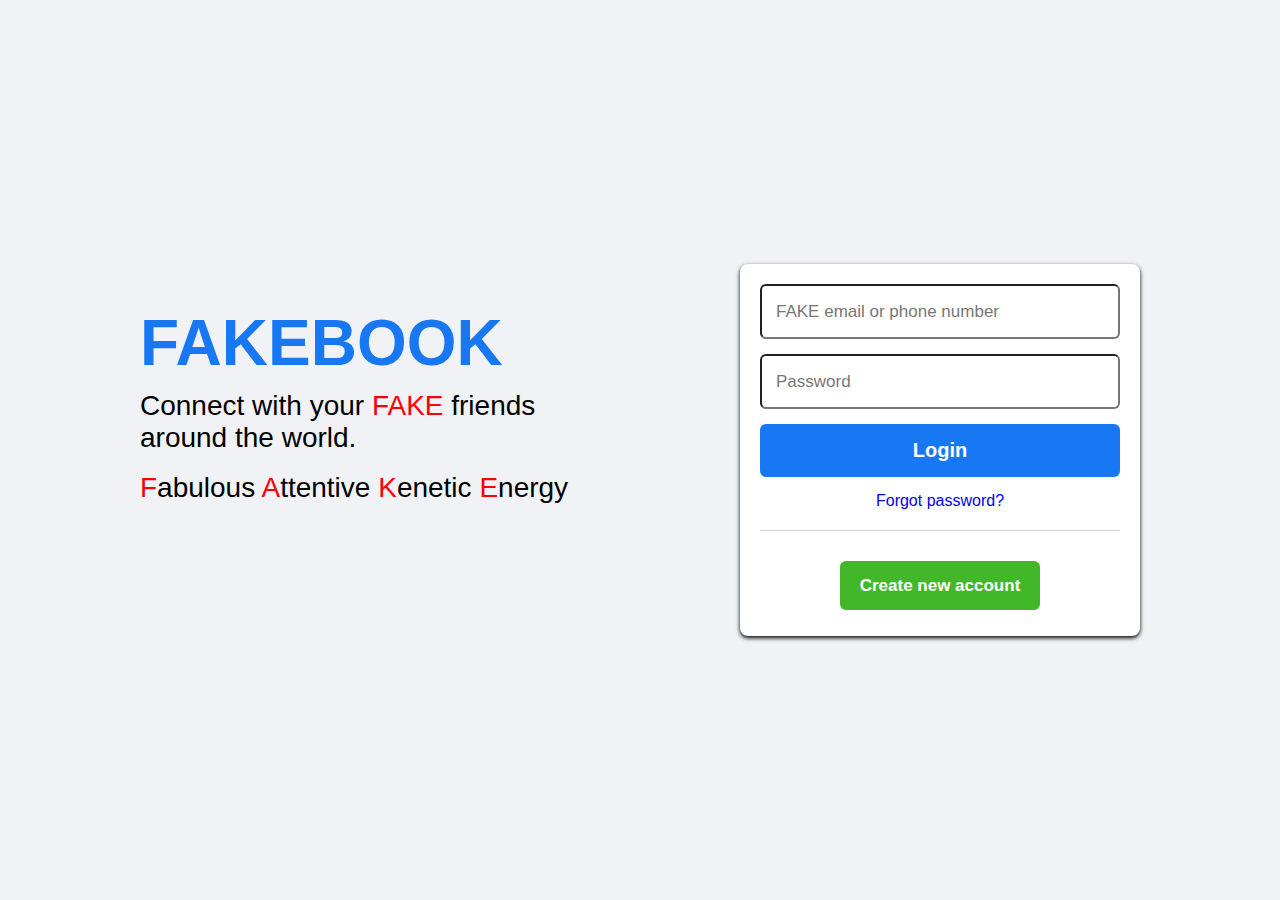
<file: index.html>
<!DOCTYPE html>
<html lang="en">
  <head>
	 <meta charset="UTF-8">
	 <meta name="viewport" content="width=device-width, initial-scale=1.0">
	 <title>FAKEBOOK Login Page</title>
<link rel="stylesheet" href="style.css"
  </head>
  <body>
    <div class="container flex">
	  <div class="facebook-page flex">
	    <div class="text">
		  <h1>FAKEBOOK</h1>
		  <p>Connect with your <span>FAKE</span> friends </p>
		  <p> around the world.</p>
	  <br>
	  <p><span>F</span>abulous <span>A</span>ttentive <span>K</span>enetic <span>E</span>nergy </p>
		</div>
		<form action="">
          <input id="inputuser" type="text" placeholder="FAKE email or phone number" >
		  <input id="inputpass" type="text" placeholder="Password" >
		  <div class="link">
		  
		    <button id="btnlogin" class="login">Login</button>
			
			<a href="main.html" class="forgot">Forgot password?</a>
		  </div>
		  <hr>
		  <div class="button">
		    <a href="main.html">Create new account</a>
		  </div>
		</form>
	  </div>
	</div>
  <script src="login.js"></script>
  </body>
</html>
</file>
<file: style.css>
* {
  margin: 0;
  padding: 0;
  box-sizing: border-box;
  font-family: 'Roboto', sans-serif;
}

.flex {
  display: flex;
  align-items: center;
}

.container {
  padding: 0 15px;
  min-height: 100vh;
  justify-content: center;
  background: #f0f2f5;
}

.facebook-page {
  justify-content: space-between;
  max-width: 1000px;
  width: 100%;
}

.facebook-page .text {
  margin-bottom: 90px;
}
		
.facebook-page h1 {
  color: #1877f2;
  font-size: 4rem;
  margin-bottom: 10px;
}

.facebook-page p {
  font-size: 1.75rem;
  white-space: nowrap;
}

form {
  display: flex;
  flex-direction: column;
  background: #fff;
  border-radius: 8px;
  padding: 20px;
  box-shadow: 0 2px 4px;
  max-width: 400px;
  width: 100%;
}

form input {
  height: 55px;
  width: 100%
  border: 1px solid #ccc;
  border-radius: 6px;
  margin-bottom: 15px;
  font-size: 1rem;
  padding: 0 14px;
}

form input:focus {
  outline: none;
  border-color: #1877f2;
}

::placeholder {
  color: #777;
  font-size: 1.063rem;
}

.link {
  display: flex;
  flex-direction: column;
  text-align: center;
  gap: 15px;
}

.link .login {
  border: none;
  outline: none;
  cursor: pointer;
  background: #1877f2;
  padding: 15px 0;
  border-radius: 6px;
  color: #fff;
  font-size: 1.25rem;
  font-weight: 600;
  transition: 0.2s ease;
}

span {
  color: red;
}

.link .login:hover {
  background: #0d65d9;
}

form a {
  text-decoration: none;
}

.link .forgot:hover {
  color: #1877f2;
  font-size: 0.875rem;
}

.link .forgot:hover {
  text-decoration: underline;
}

hr {
  border: none;
  height: 1px;
  background-color: #ccc;
  margin-bottom: 20px;
  margin-top: 20px;
}

.button {
  margin-top: 25px;
  text-align: center;
  margin-bottom: 20px;
}

.button a {
  padding: 15px 20px;
  background: #42b72a;
  border-radius: 6px;
  color: #fff;
  font-size: 1.063rem;
  font-weight: 600;
  transition: 0.2s ease;
}

.button a:hover {
  background: #3ba626;
}

@media (max-width: 900px) {
  .facebook-page {
    flex-direction: column;
	text-align: center;
  }
  
  .facebook-page .text {
    margin-bottom: 30px;
  }
}

@media (max-width: 460px) {
  .facebook-page h1 {
    font-size: 3.5rem;
  }
  
  .facebook-page p {
    font-size: 1.3rem;
  }
  
  form {
    padding: 15px;
  }
}
</file>
